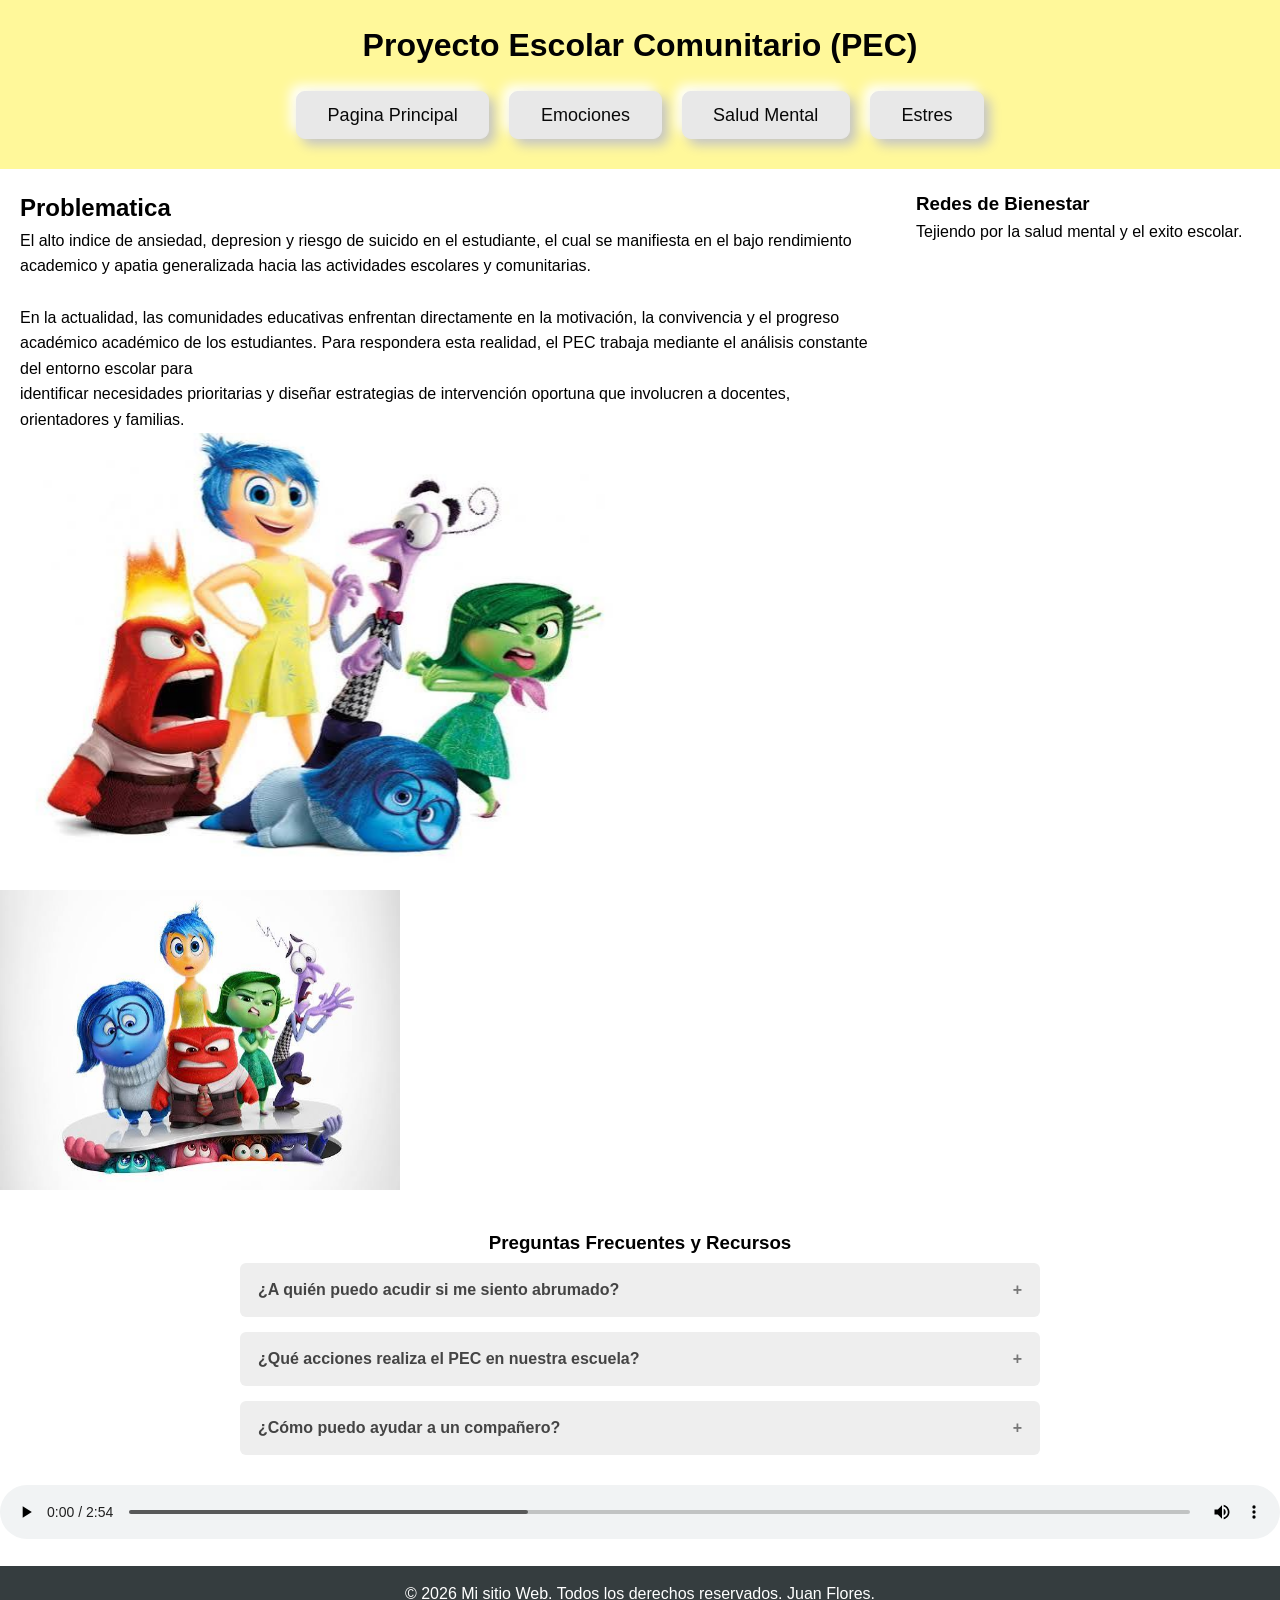
<file: index.html>
<!DOCTYPE html>
<html lang="en">
<head>
    <meta charset="UTF-8">
    <meta name="viewport" content="width=device-width, initial-scale=1.0">
    <title>Ejercicio De Maquetacion Juan Flores</title>
    <link rel="stylesheet" href="estilos.css">
    <style>
        .accordion {
            background-color: #eee;
            color: #444;
            cursor: pointer;
            padding: 18px;
            width: 100%;
            border: none;
            text-align: left;
            outline: none;
            font-size: 16px;
            font-weight: bold;
            transition: 0.4s;
            margin-top: 5px;
            border-radius: 6px;
        }

        .active, .accordion:hover {
            background-color: #ccc;
        }

        .accordion:after {
            content: '\002B';
            color: #777;
            font-weight: bold;
            float: right;
            margin-left: 5px;
        }

        .active:after {
            content: "\2212";
        }

        .panel {
            padding: 0 18px;
            background-color: white;
            max-height: 0;
            overflow: hidden;
            transition: max-height 0.2s ease-out;
            border-left: 3px solid #007bff;
            margin-bottom: 10px;
        }
    </style>
</head>
<body>
<header><h1>Proyecto Escolar Comunitario (PEC)</h1>
<nav>
    <ul>
        <a href="index.html">
<button class="button2">Pagina Principal</button>
</a>
<a href="emociones.html">
<button class="button2">Emociones</button>
</a>
        <a href="saludmental.html">
<button class="button2">Salud Mental</button>
</a>
<a href="estres.html">
<button class="button2">Estres</button>
</a>
    </ul>
</nav>
</header>

<main>
    <section>
        <h2>Problematica</h2>
        <p>El alto indice de ansiedad, depresion y riesgo de suicido
            en el estudiante, el cual se manifiesta en el bajo
            rendimiento academico y apatia generalizada hacia
            las actividades escolares y comunitarias.</p>
    </section>
    <br>
    <section>
        <p>En la actualidad, las comunidades educativas enfrentan directamente en la motivación, la convivencia y el progreso 
        <br>académico académico de los estudiantes. Para respondera esta realidad, el PEC trabaja mediante el análisis constante del entorno escolar para 
        <br>identificar necesidades prioritarias y diseñar estrategias de intervención oportuna que involucren a docentes, orientadores y familias.</p>
    </section>
    <section>
    <img src="emociones.jpg" alt="emociones"  width="600" height="430">
    </section>
</main>
<aside>
    <h3>Redes de Bienestar</h3>
    <p>Tejiendo por la salud mental y el
        exito escolar.</p>
</aside>
<img src="emociones2.jpg" alt="emociones2"  width="400" height="300">
<section style="clear: both; max-width: 800px; margin: 30px auto; font-family: Arial, sans-serif;">
    <h3 style="text-align: center;">Preguntas Frecuentes y Recursos</h3>

    <button class="accordion">¿A quién puedo acudir si me siento abrumado?</button>
    <div class="panel">
        <p>Puedes acercarte al área de orientación escolar, con tus profesores de confianza o comunicarte con las líneas de atención a la salud mental de tu comunidad.</p>
    </div>

    <button class="accordion">¿Qué acciones realiza el PEC en nuestra escuela?</button>
    <div class="panel">
        <p>El Proyecto Escolar Comunitario realiza diagnósticos del entorno, talleres de autorregulación emocional y canalización de apoyo para estudiantes que lo necesiten.</p>
    </div>

    <button class="accordion">¿Cómo puedo ayudar a un compañero?</button>
    <div class="panel">
        <p>Escúchalo sin juzgar, valida sus emociones y acompáñalo a buscar ayuda con un adulto de confianza o tutor dentro de la institución.</p>
    </div>
</section>
<audio id="persistent-audio" controls>
  <source src="cancion.mp3" type="audio/mp3">
</audio>

<script>
  const audio = document.getElementById('persistent-audio');

  const savedTime = localStorage.getItem('audio_current_time');
  const isPlaying = localStorage.getItem('audio_is_playing');

  if (savedTime) {
    audio.currentTime = parseFloat(savedTime);
  }

  if (isPlaying === 'true') {
    audio.play().catch(() => {
      console.log("Haz clic en la página para reanudar el audio.");
    });
  }

  audio.addEventListener('timeupdate', () => {
    localStorage.setItem('audio_current_time', audio.currentTime);
  });

  audio.addEventListener('play', () => {
    localStorage.setItem('audio_is_playing', 'true');
  });

  audio.addEventListener('pause', () => {
    localStorage.setItem('audio_is_playing', 'false');
  });
</script>
<footer>
    <p>&copy; 2026 Mi sitio Web. Todos
        los derechos reservados. Juan Flores.</p>
</footer>
<script>
    var acc = document.getElementsByClassName("accordion");
    var i;

    for (i = 0; i < acc.length; i++) {
        acc[i].addEventListener("click", function() {
            this.classList.toggle("active");
            var panel = this.nextElementSibling;
            if (panel.style.maxHeight) {
                panel.style.maxHeight = null;
            } else {
                panel.style.maxHeight = panel.scrollHeight + "px";
            } 
        });
    }
</script>
<script src="https://www.youtube.com/iframe_api"></script>


</html>
</file>
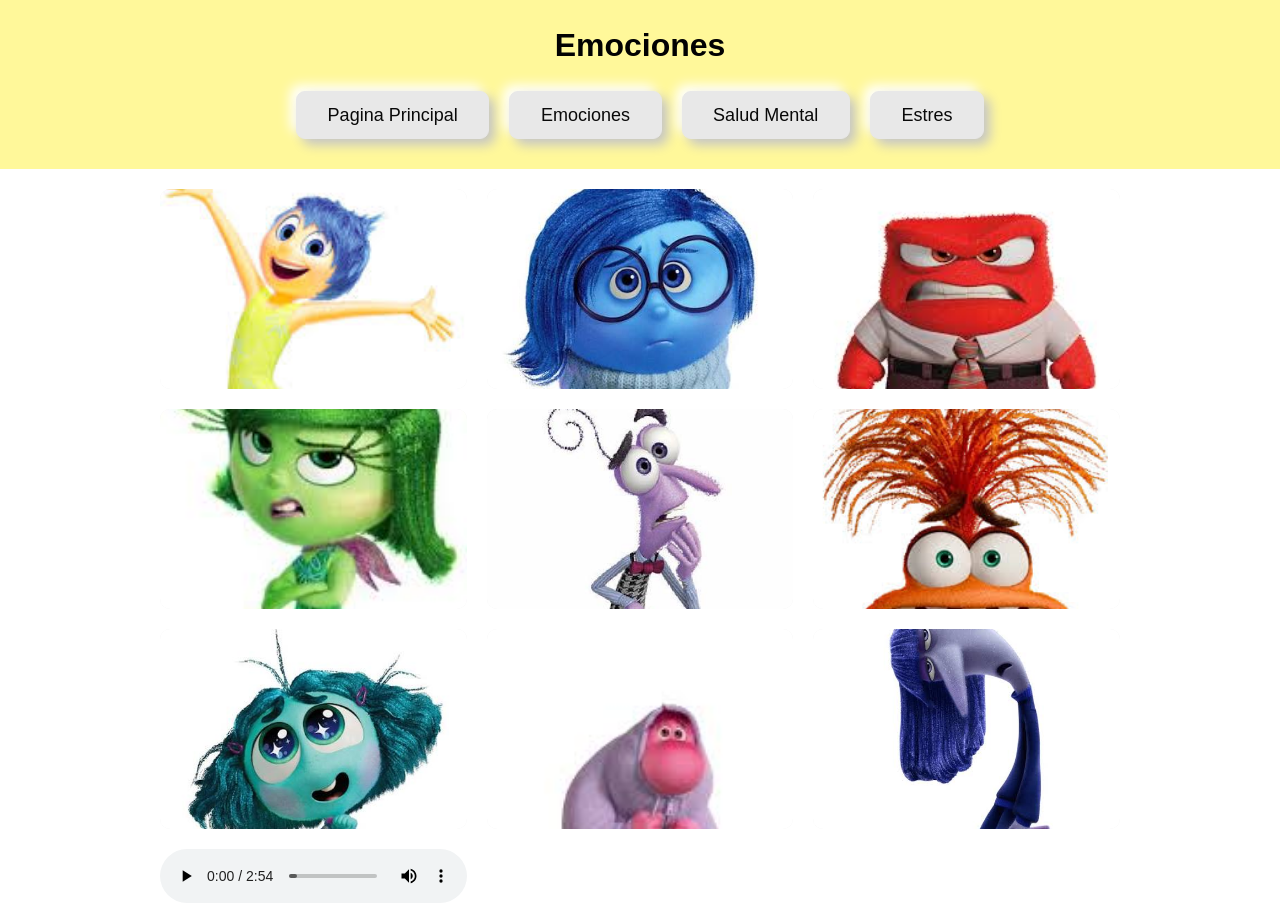
<file: emociones.html>
<!DOCTYPE html>
<html lang="en">
<head>
    <meta charset="UTF-8">
    <meta name="viewport" content="width=device-width, initial-scale=1.0">
    <title>Emociones</title>
    <link rel="stylesheet" href="estilos.css">
</head>
<body>
    <header><h1>Emociones</h1>
<nav>
    <ul>
        <a href="index.html">
<button class="button2">Pagina Principal</button>
</a>
<a href="emociones.html">
<button class="button2">Emociones</button>
</a>
        <a href="saludmental.html">
<button class="button2">Salud Mental</button>
</a>
<a href="estres.html">
<button class="button2">Estres</button>
</a>
    </ul>
</nav>
</header>
    <div class="card-grid">

  <div class="uiverse-card">
    <img src="alegria.jpg" alt="Imagen 1">
    <div class="card__content">
      <p class="card__title">ALEGRIA</p>
      <p class="card__description">Representa el bienestar, la motivación y la satisfacción. Su función es impulsar la búsqueda de experiencias positivas, fortalecer los vínculos sociales y fomentar el optimismo.</p>
    </div>
  </div>

  <div class="uiverse-card">
    <img src="tristeza.jpg" alt="Imagen 2">
    <div class="card__content">
      <p class="card__title">TRISTEZA</p>
      <p class="card__description">Surge ante las pérdidas, decepciones o momentos difíciles. Su rol fundamental es permitir el desahogo emocional, procesar el dolor y comunicar la necesidad de ayuda o empatía.</p>
    </div>
  </div>

  <div class="uiverse-card">
    <img src="furia.jpg" alt="Imagen 3">
    <div class="card__content">
      <p class="card__title">ENOJO</p>
      <p class="card__description">Se activa frente a situaciones percibidas como injustas, amenazantes o frustrantes. Su función es movilizar energía para defender límites, luchar por la justicia o reaccionar ante agresiones.</p>
    </div>
  </div>

  <div class="uiverse-card">
    <img src="desagrado.jpg" alt="Imagen 4">
    <div class="card__content">
      <p class="card__title">DESAGRADO</p>
      <p class="card__description">Funciona como un filtro de protección. Evita la ingesta de sustancias nocivas o dañinas y rechaza situaciones, comportamientos o entornos que resulten desagradables o tóxicos.</p>
    </div>
  </div>

  <div class="uiverse-card">
    <img src="temor.jpg" alt="Imagen 5">
    <div class="card__content">
      <p class="card__title">TEMOR</p>
      <p class="card__description">Es el mecanismo de supervivencia por excelencia. Se activa ante el peligro inmediato para preparar al cuerpo para la huida o la defensa, protegiendo la integridad física.</p>
    </div>
  </div>

  <div class="uiverse-card">
    <img src="ansiedad.jpg" alt="Imagen 6">
    <div class="card__content">
      <p class="card__title">ANSIEDAD</p>
      <p class="card__description">Se orienta hacia el futuro y lo incierto. Su objetivo es anticipar posibles problemas o amenazas lejanas para preparar estrategias de afrontamiento y prevención.</p>
    </div>
  </div>

  <div class="uiverse-card">
    <img src="envidia.jpg" alt="Imagen 7">
    <div class="card__content">
      <p class="card__title">ENVIDIA</p>
      <p class="card__description">Nace de la comparación social. Permite identificar deseos o metas al observar lo que otros poseen, sirviendo como estímulo de superación o alerta de desigualdad.</p>
    </div>
  </div>

  <div class="uiverse-card">
    <img src="verguenza.jpg" alt="Imagen 8">
    <div class="card__content">
      <p class="card__title">VERGUENZA</p>
      <p class="card__description">Aparece cuando se percibe una falla respecto a las expectativas del entorno. Su función es promover la autoreflexión sobre las conductas sociales para no poner en riesgo la pertenencia al grupo.</p>
    </div>
  </div>

  <div class="uiverse-card">
    <img src="aburrimiento.jpg" alt="Imagen 9">
    <div class="card__content">
      <p class="card__title">ABURRIMIENTO</p>
      <p class="card__description">Refleja la falta de estímulo o interés. Funciona como un regulador que indica la necesidad de cambio, descanso o búsqueda de nuevas actividades con mayor significado.</p>
    </div>
  </div>
<audio id="persistent-audio" controls>
  <source src="cancion.mp3" type="audio/mp3">
</audio>

<script>
  const audio = document.getElementById('persistent-audio');

  const savedTime = localStorage.getItem('audio_current_time');
  const isPlaying = localStorage.getItem('audio_is_playing');

  if (savedTime) {
    audio.currentTime = parseFloat(savedTime);
  }

  if (isPlaying === 'true') {
    audio.play().catch(() => {
      console.log("Haz clic en la página para reanudar el audio.");
    });
  }

  audio.addEventListener('timeupdate', () => {
    localStorage.setItem('audio_current_time', audio.currentTime);
  });

  audio.addEventListener('play', () => {
    localStorage.setItem('audio_is_playing', 'true');
  });

  audio.addEventListener('pause', () => {
    localStorage.setItem('audio_is_playing', 'false');
  });
</script>
</div>
</body>
</html>
</file>
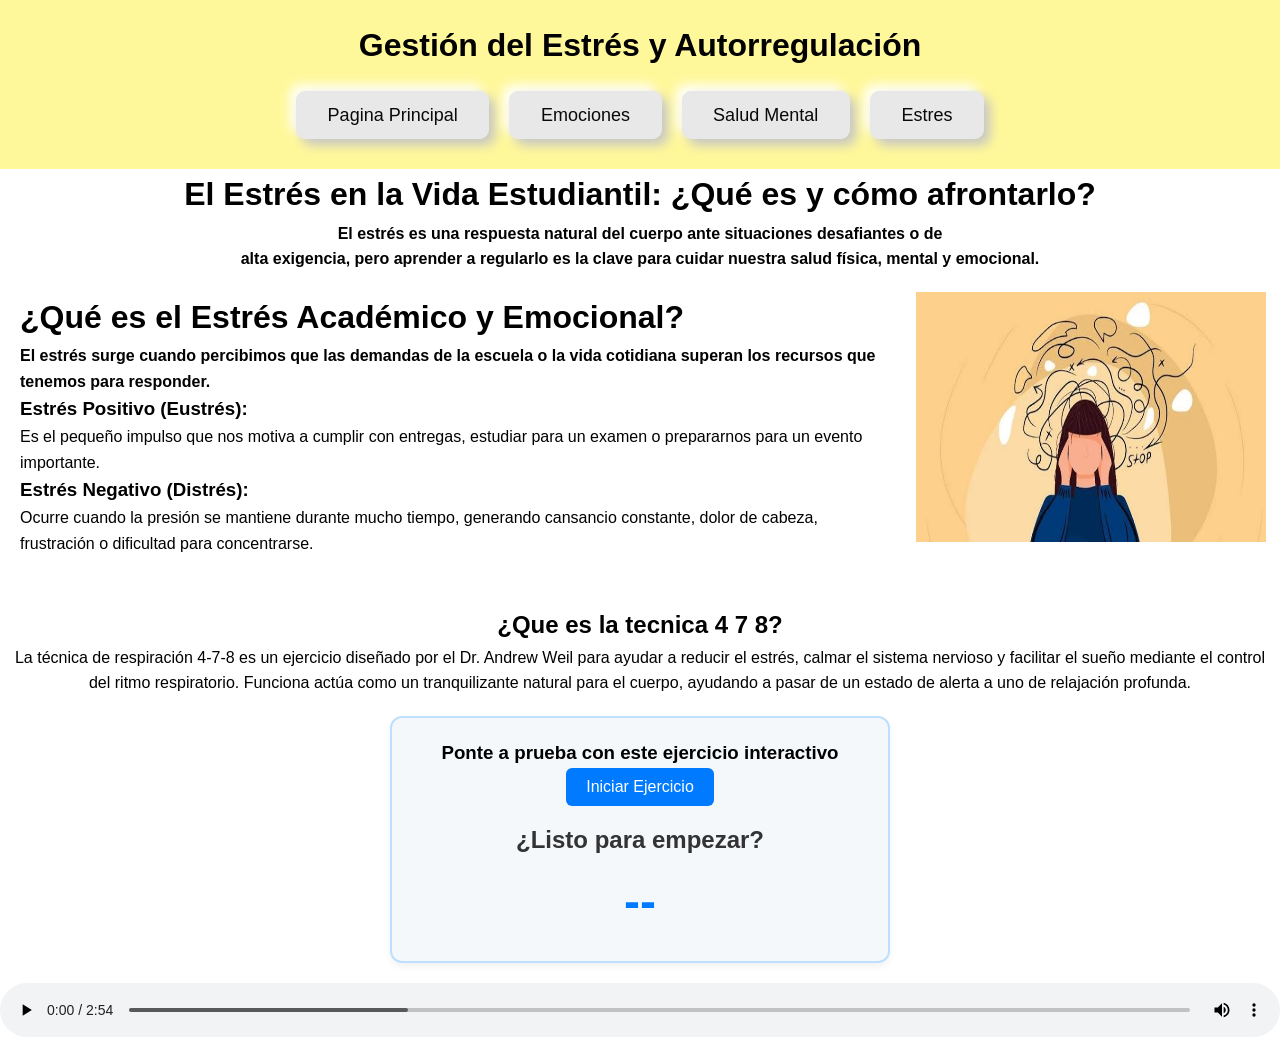
<file: estres.html>
<!DOCTYPE html>
<html lang="en">
<head>
    <meta charset="UTF-8">
    <meta name="viewport" content="width=device-width, initial-scale=1.0">
    <title>Estres</title>
    <link rel="stylesheet" href="estilos.css">
<style>
    .respiracion-box {
            background-color: #f4f8fb;
            border: 2px solid #bce0fd;
            border-radius: 12px;
            padding: 20px;
            max-width: 500px;
            margin: 20px auto;
            box-shadow: 0 4px 6px rgba(0,0,0,0.05);
        }
        .btn-respirar {
            background-color: #007bff;
            color: white;
            border: none;
            padding: 10px 20px;
            font-size: 16px;
            border-radius: 6px;
            cursor: pointer;
            transition: background-color 0.3s;
        }
        .btn-respirar:hover {
            background-color: #0056b3;
        }
        .fase-texto {
            font-size: 24px;
            font-weight: bold;
            color: #333;
            margin: 15px 0 5px 0;
        }
        .contador-numero {
            font-size: 48px;
            font-weight: bold;
            color: #007bff;
            margin: 0;
        }
    </style>
</head>
<body>
    <header><h1>Gestión del Estrés y Autorregulación</h1>
        <nav>
            <ul>
                <a href="index.html">
<button class="button2">Pagina Principal</button>
</a>
<a href="emociones.html">
<button class="button2">Emociones</button>
</a>
        <a href="saludmental.html">
<button class="button2">Salud Mental</button>
</a>
<a href="estres.html">
<button class="button2">Estres</button>
</a>
            </ul>
        </nav>
        </header>
<h1 style="text-align: center;">El Estrés en la Vida Estudiantil: ¿Qué es y cómo afrontarlo?</h1>
<h4 style="text-align: center;">El estrés es una respuesta natural del cuerpo ante situaciones desafiantes o de 
    <br>alta exigencia, pero aprender a regularlo es la clave para cuidar nuestra salud física, mental y emocional.</h4>
<main>
    <h1>¿Qué es el Estrés Académico y Emocional?</h1>
    <p><h4>El estrés surge cuando percibimos que las demandas de la escuela o la vida cotidiana superan los recursos que tenemos para responder.</h4></p>
<h3>Estrés Positivo (Eustrés):</h3> Es el pequeño impulso que nos motiva a cumplir con entregas, estudiar para un examen o prepararnos para un evento importante.

<h3>Estrés Negativo (Distrés):</h3> Ocurre cuando la presión se mantiene durante mucho tiempo, generando cansancio constante, dolor de cabeza, frustración o dificultad para concentrarse.
</main>
<aside>
    <img src="estres.jpg" alt="estres"  width="350" height="250">
</aside>

<div style="clear: both; display: block; width: 100%; text-align: center; padding-top: 30px;">
<h2>¿Que es la tecnica 4 7 8?</h2>
     La técnica de respiración 4-7-8 es un ejercicio diseñado por el Dr. Andrew Weil para ayudar a reducir el estrés, calmar el sistema nervioso y facilitar el sueño mediante el control 
    <br>del ritmo respiratorio. Funciona actúa como un tranquilizante natural para el cuerpo, ayudando a pasar de un estado de alerta a uno de relajación profunda.</h5>
    </p>
    <div class="respiracion-box">
            <h3>Ponte a prueba con este ejercicio interactivo</h3>
            <button id="btnIniciar" class="btn-respirar" onclick="iniciarRespiracion()">Iniciar Ejercicio</button>
            <div id="faseTexto" class="fase-texto">¿Listo para empezar?</div>
            <div id="contador" class="contador-numero">--</div>
        </div>
    </div>
    <script>
        let temporizador;
        let ejecutando = false;

        function iniciarRespiracion() {
            const btn = document.getElementById('btnIniciar');
            const faseTexto = document.getElementById('faseTexto');
            const contador = document.getElementById('contador');

            if (ejecutando) {
                clearTimeout(temporizador);
                ejecutando = false;
                btn.innerText = "Iniciar Ejercicio";
                faseTexto.innerText = "Ejercicio detenido";
                contador.innerText = "--";
                return;
            }

            ejecutando = true;
            btn.innerText = "Detener Ejercicio";
            
            function ciclo478() {
                if (!ejecutando) return;

                faseTexto.innerText = "1. Inhala por la nariz...";
                faseTexto.style.color = "#28a745"; 
                contarSegundos(4, () => {
                    if (!ejecutando) return;
                    
                    faseTexto.innerText = "2. Mantén el aire...";
                    faseTexto.style.color = "#ffc107"; 
                    contarSegundos(7, () => {
                        if (!ejecutando) return;

                        
                        faseTexto.innerText = "3. Exhala por la boca...";
                        faseTexto.style.color = "#dc3545"; 
                        contarSegundos(8, () => {
                            if (ejecutando) {
                                ciclo478(); 
                            }
                        });
                    });
                });
            }

            ciclo478();
        }

        function contarSegundos(segundos, alTerminar) {
            let tiempoRestante = segundos;
            const contador = document.getElementById('contador');
            contador.innerText = tiempoRestante;

            function decremento() {
                if (!ejecutando) return;
                tiempoRestante--;
                if (tiempoRestante > 0) {
                    contador.innerText = tiempoRestante;
                    temporizador = setTimeout(decremento, 1000);
                } else {
                    alTerminar();
                }
            }

            temporizador = setTimeout(decremento, 1000);
        }
    </script>
    <audio id="persistent-audio" controls>
  <source src="cancion.mp3" type="audio/mp3">
</audio>

<script>
  const audio = document.getElementById('persistent-audio');

  const savedTime = localStorage.getItem('audio_current_time');
  const isPlaying = localStorage.getItem('audio_is_playing');

  if (savedTime) {
    audio.currentTime = parseFloat(savedTime);
  }

  if (isPlaying === 'true') {
    audio.play().catch(() => {
      console.log("Haz clic en la página para reanudar el audio.");
    });
  }

  audio.addEventListener('timeupdate', () => {
    localStorage.setItem('audio_current_time', audio.currentTime);
  });

  audio.addEventListener('play', () => {
    localStorage.setItem('audio_is_playing', 'true');
  });

  audio.addEventListener('pause', () => {
    localStorage.setItem('audio_is_playing', 'false');
  });
</script>
    </body>
</file>
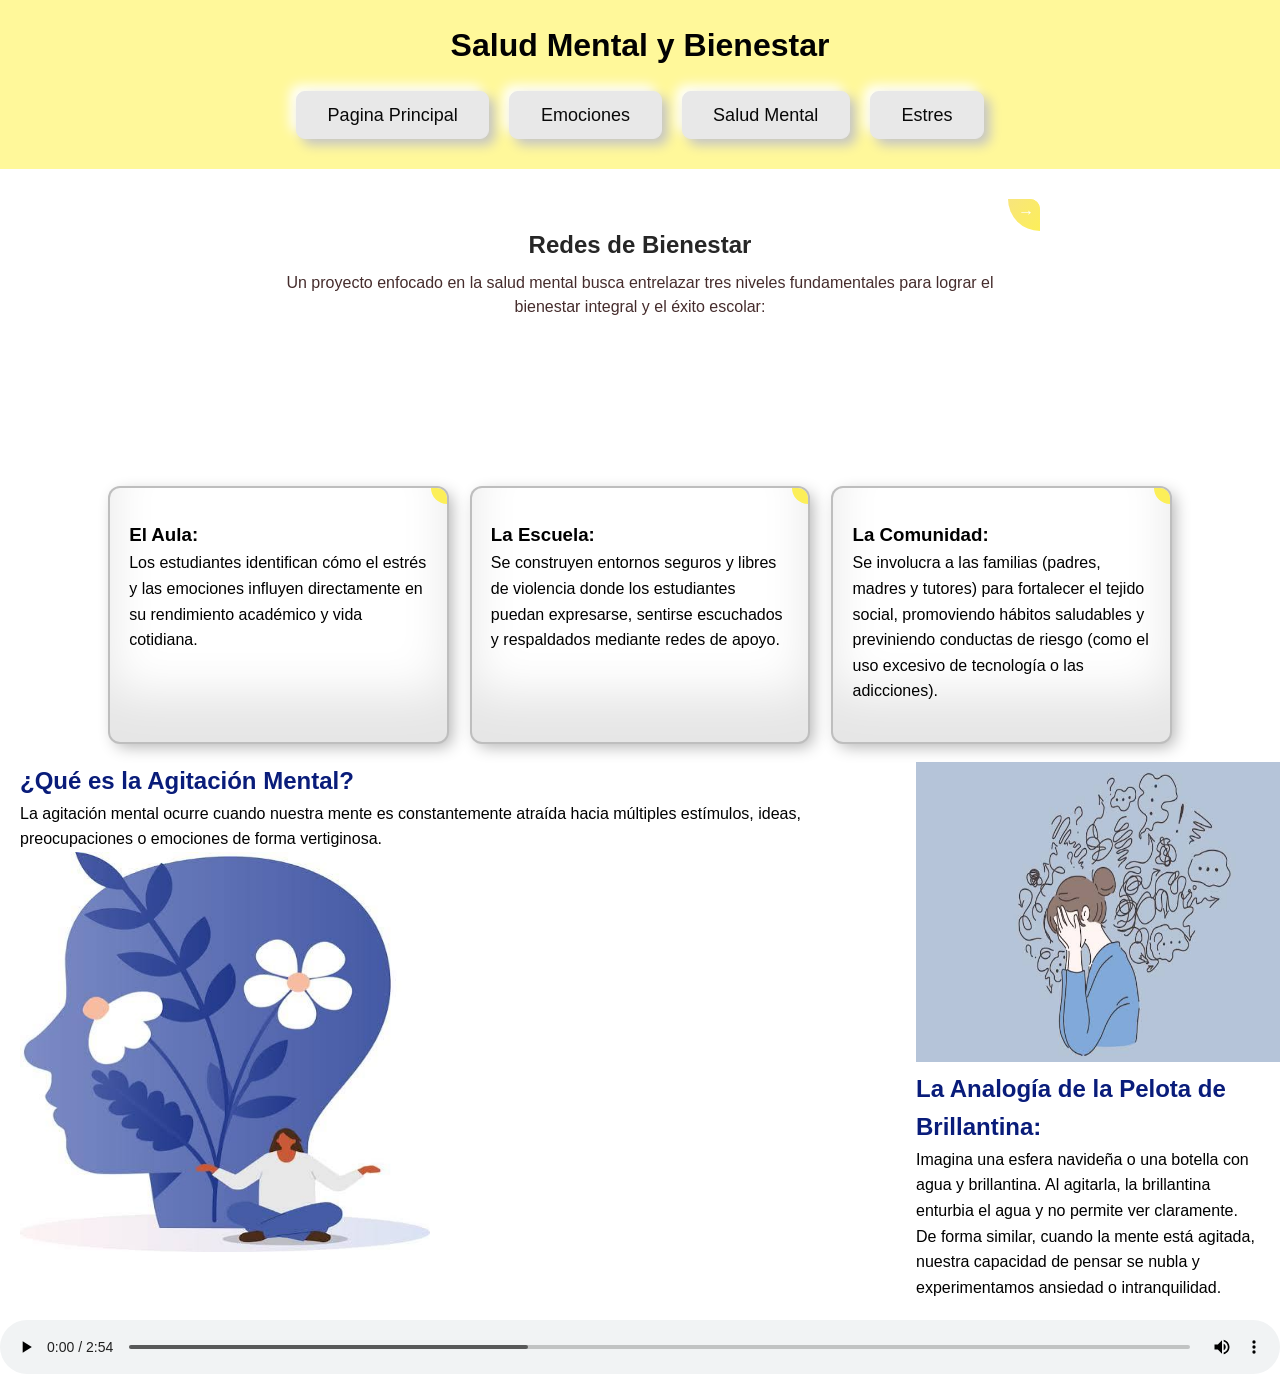
<file: saludmental.html>
<!DOCTYPE html>
<html lang="en">
<head>
    <meta charset="UTF-8">
    <meta name="viewport" content="width=device-width, initial-scale=1.0">
    <title>Salud Mental</title>
    <link rel="stylesheet" href="estilos.css">
</head>
<body>
    <header><h1>Salud Mental y Bienestar</h1>
        <nav>
            <ul>
                <a href="index.html">
<button class="button2">Pagina Principal</button>
</a>
<a href="emociones.html">
<button class="button2">Emociones</button>
</a>
        <a href="saludmental.html">
<button class="button2">Salud Mental</button>
</a>
<a href="estres.html">
<button class="button2">Estres</button>
</a>
            </ul>
        </nav>
        </header>
<div class="=contenedor-principal">
 <div class="card card-titulo">
      <p class="card-title">Redes de Bienestar</p>
      <p class="small-desc">
       Un proyecto enfocado en la salud mental 
       busca entrelazar tres niveles fundamentales 
       para lograr el bienestar integral y 
       el éxito escolar:
      </p>
      <div class="go-corner">
        <div class="go-arrow">→</div>
      </div>
    </div>
<div class="contenedor-columnas">
<div class="card shadow">
    <h3>El Aula:</h3> Los estudiantes identifican cómo el estrés 
    y las emociones influyen directamente en su 
    rendimiento académico y vida cotidiana. 
    </div>
    <div class="card shadow">
    <h3>La Escuela:</h3> Se construyen entornos seguros y 
    libres de violencia donde los estudiantes 
    puedan expresarse, sentirse escuchados y 
    respaldados mediante redes de apoyo. 
    </div>
    <div class="card shadow"> 
    <h3>La Comunidad:</h3> Se involucra a las familias 
    (padres, madres y tutores) para fortalecer 
    el tejido social, promoviendo hábitos saludables 
    y previniendo conductas de riesgo (como el uso 
    excesivo de tecnología o las adicciones).  
</div>
</div>
<main>
    <h2 style="color: #091c7a;">¿Qué es la Agitación Mental?</h2>
    <p>La agitación mental ocurre cuando nuestra 
        mente es constantemente atraída hacia múltiples 
        estímulos, ideas, preocupaciones o emociones de 
        forma vertiginosa.</p>
        <img src="saludmental.jpg" alt="saludmental"  width="410" height="400">

</main>
</div>
<aside>
    <img src="saludmental2.jpg" alt="saludmental2"  width="400" height="300">
      <h2 style="color: #091c7a;">La Analogía de la Pelota de Brillantina:</h2>
      <p>
       Imagina una esfera navideña o una botella con agua 
        y brillantina. Al agitarla, la brillantina enturbia 
        el agua y no permite ver claramente. De forma similar, 
        cuando la mente está agitada, nuestra capacidad de 
        pensar se nubla y experimentamos ansiedad o intranquilidad.
      </p>
    </div>

</aside>

</div>  
<audio id="persistent-audio" controls>
  <source src="cancion.mp3" type="audio/mp3">
</audio>

<script>
  const audio = document.getElementById('persistent-audio');

  const savedTime = localStorage.getItem('audio_current_time');
  const isPlaying = localStorage.getItem('audio_is_playing');

  if (savedTime) {
    audio.currentTime = parseFloat(savedTime);
  }

  if (isPlaying === 'true') {
    audio.play().catch(() => {
      console.log("Haz clic en la página para reanudar el audio.");
    });
  }

  audio.addEventListener('timeupdate', () => {
    localStorage.setItem('audio_current_time', audio.currentTime);
  });

  audio.addEventListener('play', () => {
    localStorage.setItem('audio_is_playing', 'true');
  });

  audio.addEventListener('pause', () => {
    localStorage.setItem('audio_is_playing', 'false');
  });
</script>     
</body>
</html>
</file>
<file: estilos.css>
*{
    margin:0;
    padding:0;
    box-sizing:border-box;
}
body{
    font-family:'Segoe UI', sans-serif;
    background-color:  #ffffff;
    color:"333";
    line-height:1.6;
}
header{
    background-color:  #fff89a;
    color:rgb(2, 2, 2);
    padding:20px;
    text-align: center;
}
nav ul{
    list-style: circle;
    display: flex;
    justify-content: center;
    margin-top: 10px;
}
nav ul li{
    margin: 0 15px;
}
nav ul li a{
    color: rgb(0, 0, 0);
    text-decoration: none;
    font-weight: bold;
}
main{
    width: 70%;
    float: left;
    padding: 20px;
}
aside{
    width: 30%;
    float: right;
    background-color: #ffffff;
    padding: 20px;
}
footer{
    clear: both;
    background-color: #353d3f;
    color: white;
    text-align: center;
    padding: 15px;
    margin-top: 20px;
}
.button2 {
  display: inline-block;
  margin: 10px;
  transition: all 0.2s ease-in;
  position: relative;
  overflow: hidden;
  z-index: 1;
  color: #090909;
  padding: 0.7em 1.7em;
  cursor: pointer;
  font-size: 18px;
  border-radius: 0.5em;
  background: #e8e8e8;
  border: 1px solid #e8e8e8;
  box-shadow: 6px 6px 12px #c5c5c5, -6px -6px 12px #ffffff;
}

.button2:active {
  color: #666;
  box-shadow: inset 4px 4px 12px #c5c5c5, inset -4px -4px 12px #ffffff;
}

.button2:before {
  content: "";
  position: absolute;
  left: 50%;
  transform: translateX(-50%) scaleY(1) scaleX(1.25);
  top: 100%;
  width: 140%;
  height: 180%;
  background-color: rgba(0, 0, 0, 0.05);
  border-radius: 50%;
  display: block;
  transition: all 0.5s 0.1s cubic-bezier(0.55, 0, 0.1, 1);
  z-index: -1;
}

.button2:after {
  content: "";
  position: absolute;
  left: 55%;
  transform: translateX(-50%) scaleY(1) scaleX(1.45);
  top: 180%;
  width: 160%;
  height: 190%;
  background-color: #140455;
  border-radius: 50%;
  display: block;
  transition: all 0.5s 0.1s cubic-bezier(0.55, 0, 0.1, 1);
  z-index: -1;
}

.button2:hover {
  color: #ffffff;
  border: 1px solid  #140455;
}

.button2:hover:before {
  top: -35%;
  background-color: #140455;
  transform: translateX(-50%) scaleY(1.3) scaleX(0.8);
}

.button2:hover:after {
  top: -45%;
  background-color: #140455;
  transform: translateX(-50%) scaleY(1.3) scaleX(0.8);
}

.card-title {
  color: #262626;
  font-size: 1.5em;
  line-height: normal;
  font-weight: 700;
  margin-bottom: 0.5em;
}

.small-desc {
  font-size: 1em;
  font-weight: 400;
  line-height: 1.5em;
  color: #452c2c;
}

.small-desc {
  font-size: 1em;
}

.go-corner {
  display: flex;
  align-items: center;
  justify-content: center;
  position: absolute;
  width: 2em;
  height: 2em;
  overflow: hidden;
  top: 0;
  right: 0;
  background: linear-gradient(135deg, #f8e57d, #fcef58);
  border-radius: 0 4px 0 32px;
}

.go-arrow {
  margin-top: -4px;
  margin-right: -4px;
  color: white;
  font-family: courier, sans;
}

.card {
  display: block;
  position: relative;
  max-width: 300px;
  max-height: 320px;
  background-color: #f2f8f9;
  border-radius: 10px;
  padding: 2em 1.2em;
  margin: 12px;
  text-decoration: none;
  z-index: 0;
  overflow: hidden;
  background: linear-gradient(to bottom, #f7fc95, #ecf18b);
  font-family: Arial, Helvetica, sans-serif;
}

.card:before {
  content: '';
  position: absolute;
  z-index: -1;
  top: -16px;
  right: -16px;
  background: linear-gradient(135deg, #fcef58, #fcef58);
  height: 32px;
  width: 32px;
  border-radius: 32px;
  transform: scale(1);
  transform-origin: 50% 50%;
  transition: transform 0.35s ease-out;
}

.card:hover:before {
  transform: scale(28);
}

.card:hover .small-desc {
  transition: all 0.5s ease-out;
  color: rgba(255, 255, 255, 0.8);
}

.card:hover .card-title {
  transition: all 0.5s ease-out;
  color: #ffffff;
}
.card {
 width: 190px;
 height: 254px;
 background: white;
 border-radius: 10px;
 transition: border-radius 0.5s cubic-bezier(0.175, 0.885, 0.32, 1.275);
}

.shadow {
 box-shadow: inset 0 -3em 3em rgba(0,0,0,0.1),
             0 0  0 2px rgb(190, 190, 190),
             0.3em 0.3em 1em rgba(0,0,0,0.3);
}
.contenedor-columnas {
  display: flex;
  justify-content: center;
  gap: 15px;
}
.card-titulo {
  max-width: 700px;     
  margin: 0 auto 30px auto; 
  text-align: center;   
}
.card-titulo {
  max-width: 850px !important; 
  width: 90%;                  
  margin: 30px auto !important; 
  text-align: center;          
}

.contenedor-columnas {
  display: flex;
  justify-content: center;
  align-items: stretch;
  gap: 25px;                   
  max-width: 1100px;
  margin: 0 auto;              
  padding: 0 20px;
}


.contenedor-columnas .card {
  max-width: 360px !important;
  width: 100%;
  max-height: none !important; 
  margin: 0 !important;       
}

.card-titulo {
  display: block !important;
  max-width: 800px !important;   
  width: 90% !important;
  margin-left: auto !important;   
  margin-right: auto !important; 
  margin-top: 30px !important;
  margin-bottom: 35px !important;
  text-align: center !important;
}


.card-titulo:hover:before {
  transform: scale(80) !important;
}

.card-titulo:hover .card-title {
  color: #000000 !important; 
}

.card-titulo:hover .small-desc {
  color: #222222 !important; 
}
.texto-centrado {
    text-align: center;
}
.card-grid {
  display: grid;
  grid-template-columns: repeat(3, 1fr);
  gap: 20px;
  max-width: 1000px;
  margin: 0 auto;
  padding: 20px;
}

.uiverse-card {
  position: relative;
  width: 100%;
  height: 200px;
  background-color: #f2f2f2;
  border-radius: 10px;
  display: flex;
  align-items: center;
  justify-content: center;
  overflow: hidden;
  perspective: 1000px;
  box-shadow: 0 0 0 5px #ffffff80;
  transition: all 0.6s cubic-bezier(0.175, 0.885, 0.32, 1.275);
}

.uiverse-card img {
  width: 100%;
  height: 100%;
  object-fit: cover;
  transition: all 0.6s cubic-bezier(0.175, 0.885, 0.32, 1.275);
}

.uiverse-card:hover {
  transform: scale(1.05);
  box-shadow: 0 8px 16px rgba(255, 255, 255, 0.2);
}

.uiverse-card .card__content {
  position: absolute;
  top: 0;
  left: 0;
  width: 100%;
  height: 100%;
  padding: 20px;
  box-sizing: border-box;
  background-color: #f2f2f2;
  transform: rotateX(-90deg);
  transform-origin: bottom;
  transition: all 0.6s cubic-bezier(0.175, 0.885, 0.32, 1.275);
}

.uiverse-card:hover .card__content {
  transform: rotateX(0deg);
}

.uiverse-card .card__title {
  margin: 0;
  font-size: 24px;
  color: #333;
  font-weight: 700;
}

.uiverse-card:hover img {
  scale: 0;
}

.uiverse-card .card__description {
  margin: 10px 0 0;
  font-size: 14px;
  color: #777;
  line-height: 1.4;
}

@media (max-width: 768px) {
  .card-grid {
    grid-template-columns: 1fr;
  }
}
.uiverse-card img {
  width: 100%;
  height: 100%;
  object-fit: cover;
  
  object-position: 50% 20%; 
  
  transition: all 0.6s cubic-bezier(0.175, 0.885, 0.32, 1.275);
}
.voice-chat-card {
  width: 300px;
  margin: 20px auto;
  border: 1px solid #ccc;
  border-radius: 10px;
  box-shadow: 2px 2px 10px #ccc;
  padding: 10px;
  background-color: #e8e8e8;
}

.voice-chat-card-header {
  display: flex;
  align-items: center;
  margin-bottom: 10px;
}

.avatar {
  width: 50px;
  height: 50px;
  border-radius: 50%;
  margin-right: 10px;
  background-color: #333;
}

.username {
  margin: 0;
  font-size: 18px;
  color: black;
}

.status {
  width: 10px;
  height: 10px;
  border-radius: 50%;
  background-color: green;
  margin-left: 10px;
}

.voice-chat-card-body {
  padding: 10px;
}

.audio-container {
  display: flex;
  align-items: center;
  width: 100%;
}


audio {
  width: 100%;
  border-radius: 8px;
}
</file>
